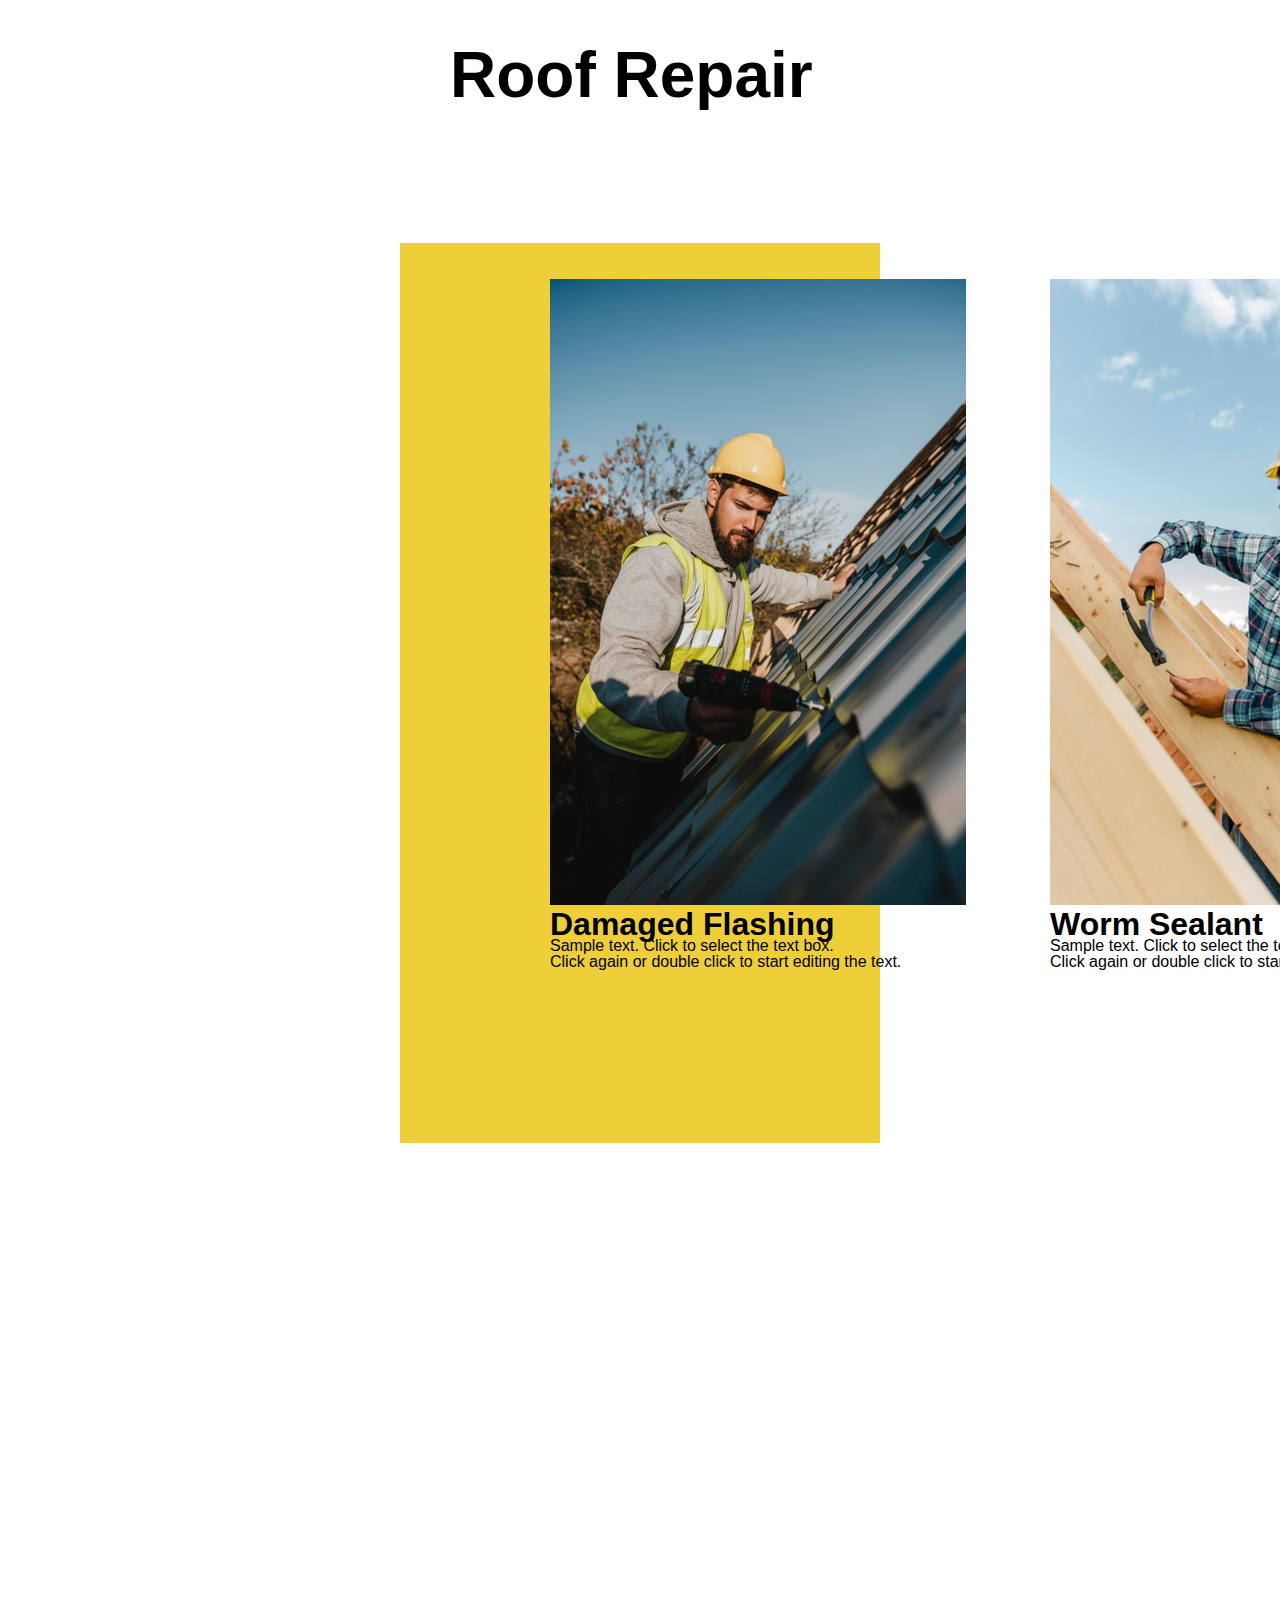
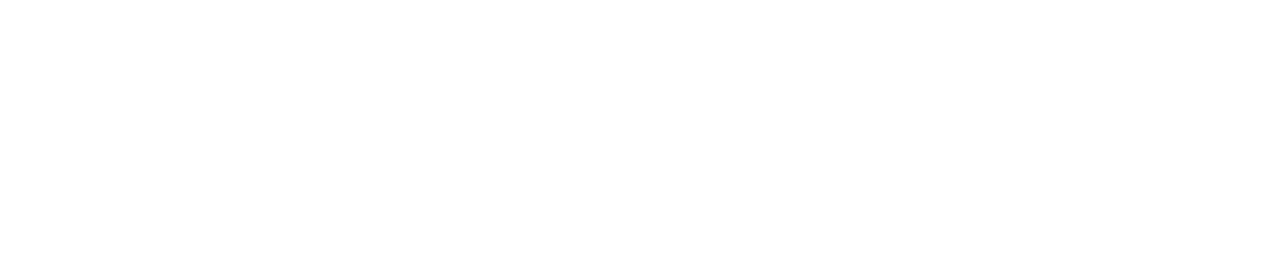
<file: 1/index.html>
<!DOCTYPE html>
<html lang="es">

<head>
    <meta charset="UTF-8">
    <meta http-equiv="X-UA-Compatible" content="IE=edge">
    <meta name="viewport" content="width=device-width, initial-scale=1.0">
    <title>Maquetación y CSS</title>
    <!--    QUITAR EL RESEEETTTT     -->
    <link rel="stylesheet" href="./css/reset.css">
    <link rel="stylesheet" href="./css/normalize.css">
    <link rel="stylesheet" href="./css/style.css">
</head>




<!-- Realizar la estructura semantica y css no responsive 
Debemos realizar la Maquetación semántica y css para conseguir como resultado el diseño que tenéis arriba.
Debéis usar estrategias de normalización obligatoriamente. Usar el sistema de medidas más recomendable. 
La fuente elegida para este diseño es la Arial para los textos y la Segoe para los títulos. Ojo el diseño no tiene estas fuentes pero vosotros usareis las indicadas.

El color amarillo es el siguiente #eecf39, y tenéis que usar técnicas de visualización para colocar los elementos en el escenario tal y como lo tenemos marcado.
Podéis entregar la practica como tarde jueves 20 de octubre antes de entrar en clase. Es decir tenéis el miércoles y jueves para realizarla correctamente -->




<body>


    <header>
        <h1 class="hero"> <strong> Roof Repair</strong></h1>
    </header>


    <main>

        <section>
            <article class="rectangulo"></article>
            <article>
                <div class="uno">
                    <figure>
                        <img src="./images/man-working-roof-with-drill_23-2148748774.jpg" alt="">
                    </figure>
                    <h3><strong>Damaged Flashing</strong></h3>
                    <p>Sample text. Click to select the text box.</p>
                    <p>Click again or double click to start editing the text.</p>
                </div>

                <div class="dos">
                    <figure>
                        <img src="./images/worker-building-roof-house_23-2148748850.jpg" alt="">
                    </figure>
                    <h3><strong>Worm Sealant</strong></h3>
                    <p>Sample text. Click to select the text box.</p>
                    <p>Click again or double click to start editing the text.</p>
                </div>

                <div class="tres">
                    <h3>QUALITY PRODUCTS</h3>
                    <p>Sample text. Click to select the text box. Click again or double click to start editing the text.
                    </p>
                    <a href="">Learn more</a>
                </div>

                <div class="cuatro">
                    <h3>METAL ROOFING</h3>
                    <p>Sample text. Click to select the text box. Click again or double click to star editing the text.
                    </p>
                    <a href="">Learn more</a>
                </div>
            </article>
        </section>
    </main>



</body>

</html>
</file>
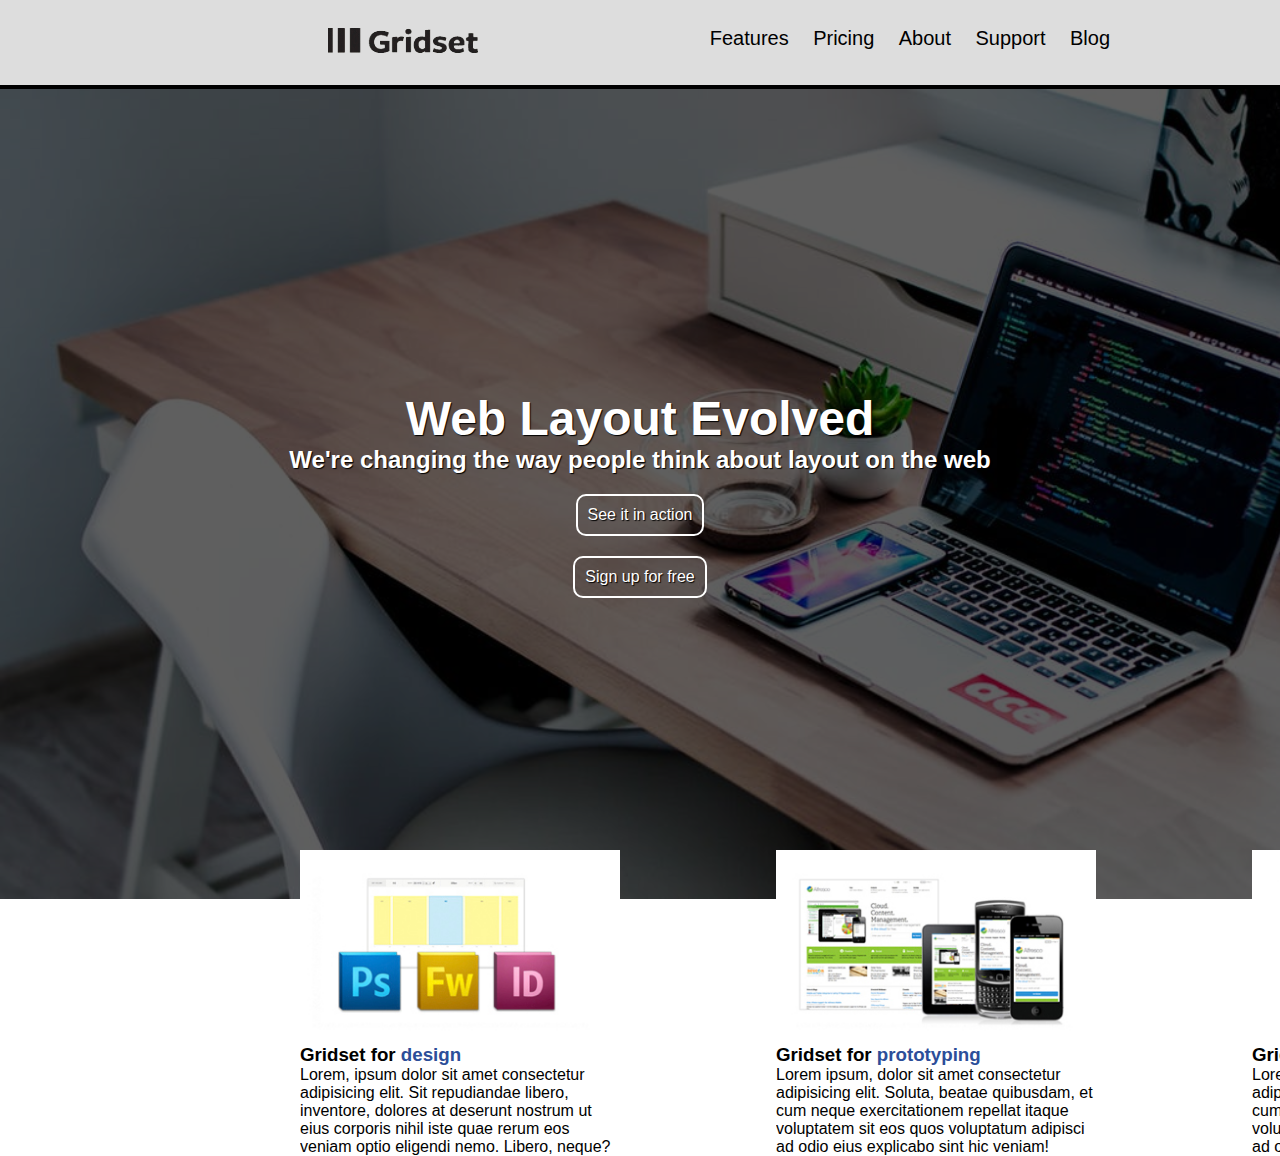
<file: 2/index.html>
<!DOCTYPE html>
<html lang="en">

<head>
    <meta charset="UTF-8">
    <meta http-equiv="X-UA-Compatible" content="IE=edge">
    <meta name="viewport" content="width=device-width, initial-scale=1.0">
    <title>Prácticas de Maquetación web con HTML y CSS</title>
    <link rel="stylesheet" href="./css/style.css">
</head>

<body>

    <!-- Este ejercicio consiste en la maquetación de una página web estática tomando como base el diseño
incluido en la siguiente imagen.
Las imágenes serán proporcionadas por parte del profesor en un archivo comprimido.
Se debe prestar especial atención a la semántica de los diferentes elementos HTML y a la separación
de los estilos en hojas independientes.
Se deben normalizar los estilos específicos de los diferentes elementos que formen parte de la
página-->

    <header>
        <nav>

            <figure class="logo"><img src="./img/logo.png" alt=""></figure>
            <ul>
                <li><a href="">Features</a></li>
                <li><a href="">Pricing</a></li>
                <li><a href="">About</a></li>
                <li><a href="">Support</a></li>
                <li><a href="">Blog</a></li>
            </ul>
        </nav>
    </header>

    <main>
        <section>

            <article class="hero">
                <h1>Web Layout Evolved</h1>
                <h4>We're changing the way people think about layout on the web</h4>
                <a href="">See it in action</a>
                <a href="">Sign up for free</a>
            </article>

            <div class="herodos">
                <figure><img src="./img/1.jpg" alt=""></figure>
                <h3>Gridset for <a href="">design</a></h3>
                <p>Lorem, ipsum dolor sit amet consectetur adipisicing elit. Sit repudiandae libero, inventore, dolores
                    at deserunt nostrum ut eius corporis nihil iste quae rerum eos veniam optio eligendi nemo. Libero,
                    neque?</p>
            </div>

            <div class="herotres">
                <figure><img src="./img/2.jpg" alt=""></figure>
                <h3>Gridset for <a href="">prototyping</a></h3>
                <p>Lorem ipsum, dolor sit amet consectetur adipisicing elit. Soluta, beatae quibusdam, et cum neque
                    exercitationem repellat itaque voluptatem sit eos quos voluptatum adipisci ad odio eius explicabo
                    sint hic veniam!</p>
            </div>

            <div class="herocuatro">
                <figure><img src="./img/3.jpg" alt=""></figure>
                <h3>Gridset for <a href="">production</a></h3>
                <p>Lorem ipsum, dolor sit amet consectetur adipisicing elit. Soluta, beatae quibusdam, et cum neque
                    exercitationem repellat itaque voluptatem sit eos quos voluptatum adipisci ad odio eius explicabo
                    sint hic veniam!</p>
            </div>

        </section>
    </main>

</body>

</html>
</file>
<file: 1/css/style.css>
* {
    margin: 0;
    padding: 0;
    box-sizing: border-box;
}

header {
    height: 200px;
    margin-left: 450px;

    font-family: 'Segoe UI', Tahoma, Geneva, Verdana, sans-serif;
    font-size: 2em;
}

section div {
    position: relative;
    overflow: hidden;
}

/* 
display: flex;
flex-wrap: wrap;
padding: 10px;
 */

main {
    background-color: #eecf39;
    margin-left: 400px;
    margin-right: 400px;
    height: 900px;
}


section article {
    display: inline;
    flex-wrap: wrap;
    padding: 10px;
}

body p {

    font-family: 'Gill Sans', 'Gill Sans MT', Calibri, 'Trebuchet MS', sans-serif;
    font-size: 1em;

}

body h3 {
    height: 30px;
    justify-content: center;
    font-family: 'Segoe UI', Tahoma, Geneva, Verdana, sans-serif;
    font-size: 2em;
}

.uno {
    top: 20px;
    left: 150px;
}

.dos {
    top: -671px;
    left: 650px;
}

.tres {
    top: -1300px;
    left: 1200px;
    width: 300px;
}

.cuatro {
    top: -1100px;
    left: 1200px;
    width: 300px;
}
</file>
<file: 2/css/style.css>
* {
    margin: 0;
    padding: 0;
    box-sizing: border-box;
}

img {
    width: 100%;
    height: auto;
    display: block;
}

body {
    font-family: 'Gill Sans', 'Gill Sans MT', Calibri, 'Trebuchet MS', sans-serif;
    font-size: 1em;
}

/* inicio header */

header {
    background-color: rgb(221, 221, 221);
    border-bottom: 4px solid black;
    box-shadow: 0px 5px 5px gray;
    padding: 20px;
}

header nav {
    display: flex;
    justify-content: space-between;
}

header nav .logo {
    margin-left: 300px;
}

header nav ul {
    list-style: none;
    padding-top: 7px;
    margin-right: 150px;
}

header nav ul li {
    display: inline-block;
    margin-left: 20px;
}

header nav a {
    color: rgb(0, 0, 0);
    text-decoration: none;
    font-size: 1.25em;
}

header nav ul {
    left: 100px;
}

/* hero */

.hero {
    background-image: url('../img/fondo.jpeg');
    height: 90vh;
    background-size: cover;
    background-color: rgb(95, 95, 95);
    background-blend-mode: multiply;
    /* centrar los elemento con display flex */
    display: flex;
    justify-content: center;
    align-items: center;
    flex-direction: column;
    color: white;
    text-shadow: 1px 1px 1px black
}

.hero h1 {
    font-size: 3em;
}

.hero h4 {
    font-size: 1.5em;
}

.hero a {
    display: inline-block;
    color: white;
    text-decoration: none;
    border: 2px solid white;
    padding: 10px;
    margin-top: 20px;
    border-radius: 10px;
    transition: 1s;
}

.hero a:hover {
    border: 2px solid black;
    background-color: black;
}

div {
    width: 25%;
    position: relative;
    overflow: hidden;
}

.herodos {
    position: absolute;
    top: 850px;
    left: 300px;
}

.herotres {
    position: absolute;
    top: 850px;
    left: 776px;
}

.herocuatro {
    position: absolute;
    top: 850px;
    left: 1252px;
}

div a {
    color: rgb(44, 78, 153);
    text-decoration: none;
}
</file>
